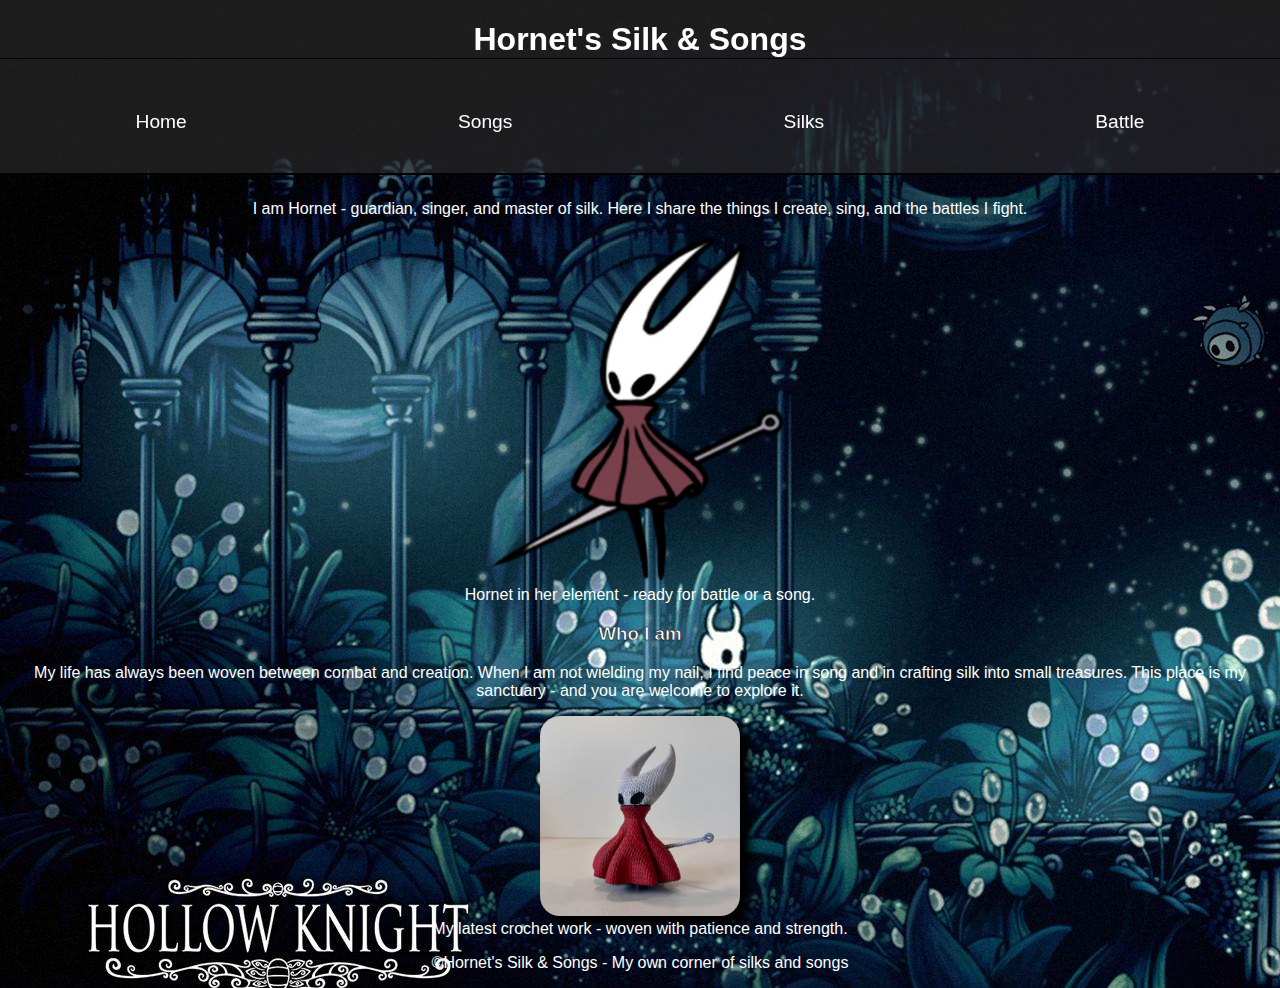
<file: index.html>
<!DOCTYPE html>
<html lang="en">
<head>
    <meta charset="UTF-8">
    <meta name="viewport" content="width=device-width, initial-scale=1.0">
    <link rel="stylesheet" href="styles.css">
    <link rel="script" href="script.js">
    <title>Hornet's Silk & Songs</title>
</head>
<body>
    <header>
        <h1><a href="./index.html">Hornet's Silk & Songs</a></h1>
    <nav class="navlinks">
        <a href="index.html">Home</a>
        <a href="songs.html">Songs</a>
        <a href="silks.html">Silks</a>
        <a href="kamp.html">Battle</a>
    </nav>
    </header>

    <main>
        <article>
            <p class="outlined-text">I am Hornet - guardian, singer, and master of silk. 
        Here I share the things I create, sing, and the battles I fight.</p>
        <figure>
            <img src="bilder\Hornet.webp" alt="Hornet" width="300">
            <figcaption>Hornet in her element - ready for battle or a song.</figcaption>
        </figure>
        </article>
        <section>
            <h3 class="outlined-text">Who I am</h3>
            <p> My life has always been woven between combat and creation. 
            When I am not wielding my nail, I find peace in song and in crafting silk into small treasures. 
            This place is my sanctuary - and you are welcome to explore it.</p>
        </section>
        <figure>
            <img src="bilder\Profil.jpeg" alt="Hornet-crochet" width="200" class="hornet">
            <figcaption>
                My latest crochet work - woven with patience and strength.
            </figcaption>
        </figure>
    </main>

    <footer>
        <p class="outlined-text">©Hornet's Silk & Songs - My own corner of silks and songs</p>
    </footer>

</body>
</html>
</file>
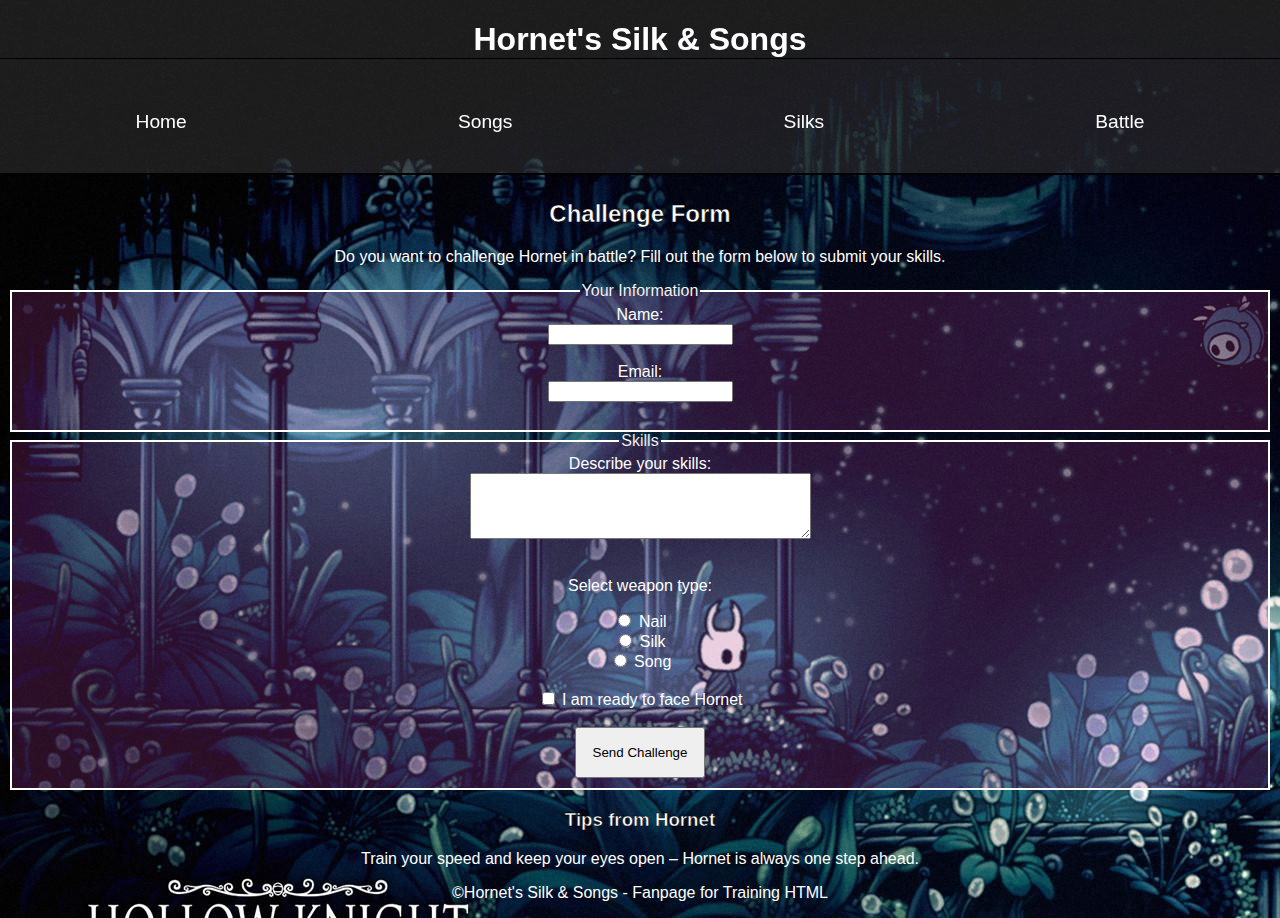
<file: kamp.html>
<!DOCTYPE html>
<html lang="en">
<head>
    <meta charset="UTF-8">
    <meta name="viewport" content="width=device-width, initial-scale=1.0">
    <link rel="stylesheet" href="styles.css">
    <link rel="script" href="script.js">
    <title>Hornet's Silk & Songs</title>
</head>
<body>
    <header>
        <h1><a href="./index.html">Hornet's Silk & Songs</a></h1>
    <nav class="navlinks">
        <a href="index.html">Home</a>
        <a href="songs.html">Songs</a>
        <a href="silks.html">Silks</a>
        <a href="kamp.html">Battle</a>

    </nav>
    </header>

    <main>
    <h2>Challenge Form</h2>
    <p>Do you want to challenge Hornet in battle? Fill out the form below to submit your skills.</p>

    <form onsubmit="submitfunction()">
        <fieldset>
        <legend>Your Information</legend>

        <label for="namn">Name:</label><br>
        <input type="text" id="namn" name="namn" required><br><br>

        <label for="epost">Email:</label><br>
        <input type="email" id="epost" name="epost" required><br><br>
        </fieldset>

        <fieldset>
        <legend>Skills</legend>

        <label for="skill">Describe your skills:</label><br>
        <textarea id="skill" name="skill" rows="4" cols="40"></textarea><br><br>

        <p>Select weapon type:</p>
        <input type="radio" id="nail" name="weapon" value="Nail">
        <label for="nail">Nail</label><br>
        <input type="radio" id="silk" name="weapon" value="Silk">
        <label for="silk">Silk</label><br>
        <input type="radio" id="song" name="weapon" value="Song">
        <label for="song">Song</label><br><br>

        <input type="checkbox" id="redo" name="redo">
        <label for="redo">I am ready to face Hornet</label><br><br>
        <button type="submit">Send Challenge</button>
        </fieldset>
    </form>

    <aside>
        <h3>Tips from Hornet</h3>
        <p>Train your speed and keep your eyes open – Hornet is always one step ahead.</p>
    </aside>
    </main>

    <footer>
        <p>©Hornet's Silk & Songs - Fanpage for Training HTML</p>
    </footer>

</body>
</html>
</file>
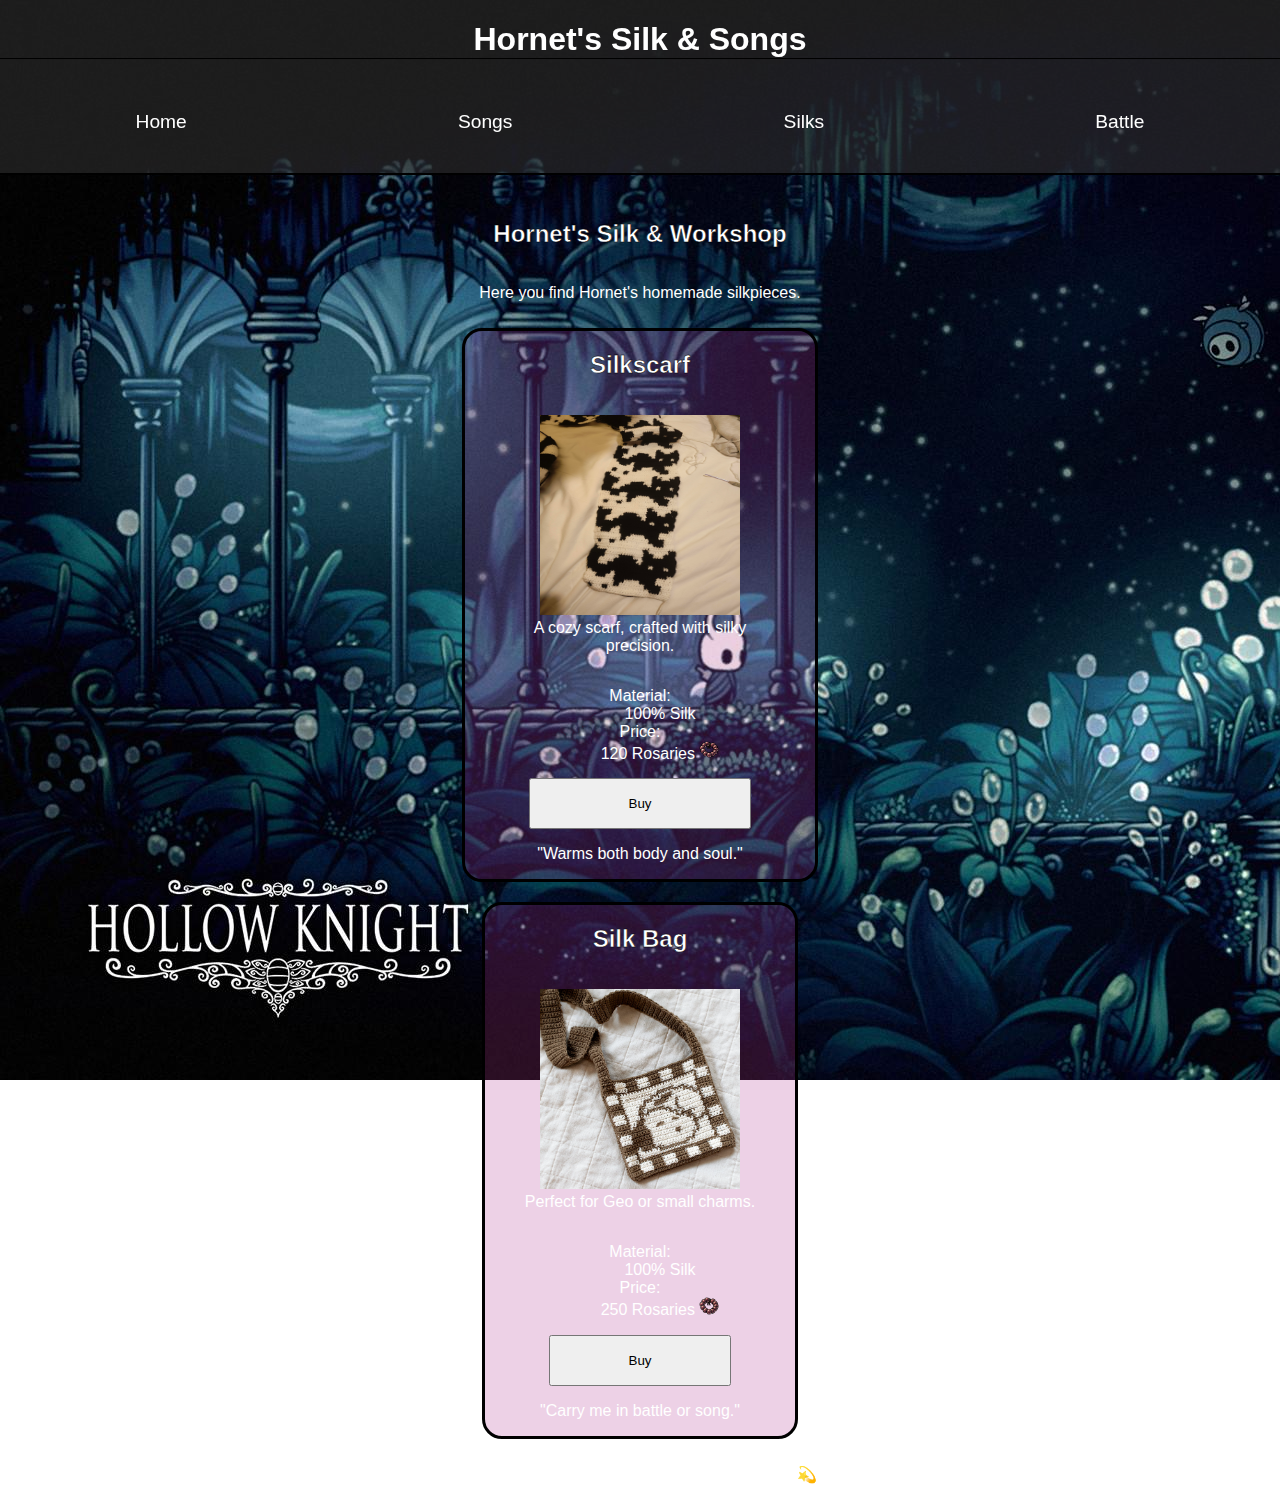
<file: silks.html>
<!DOCTYPE html>
<html lang="en">
<head>
    <meta charset="UTF-8">
    <meta name="viewport" content="width=device-width, initial-scale=1.0">
    <link rel="stylesheet" href="styles.css">
    <link rel="script" href="script.js">
<title>Hornet's Silk & Songs</title>
</head>
<body>
    <header>
        <h1><a href="./index.html">Hornet's Silk & Songs</a></h1>
    <nav class="navlinks">
        <a href="index.html">Home</a>
        <a href="songs.html">Songs</a>
        <a href="silks.html">Silks</a>
        <a href="kamp.html">Battle</a>

    </nav>
    </header>

    <main class="container-silk">
        <h2>Hornet's Silk & Workshop</h2>
        <p>Here you find Hornet's homemade silkpieces.</p>

<!-- Produkt 1 -->
    <article class="card">
        <h2>Silkscarf</h2>
    <figure>
        <img src="bilder\scarf.jpg" alt="Hornets virkade scarf" width="200" height="200">
        <figcaption>A cozy scarf, crafted with silky precision.</figcaption>
    </figure>
    <dl>
        <dt>Material:</dt><dd>100% Silk</dd>
        <dt>Price:</dt><dd>120 Rosaries  <img src="bilder\rosary.png" width="20"></dd>
    </dl>
    <button onclick="notEnoughRosaries()">Buy</button>

    <footer>
        <p>"Warms both body and soul."</p>
    </footer>
    </article>

<!-- Product 2 -->
    <article class="card">
        <h2>Silk Bag</h2>
    <figure>
        <img src="bilder\bag.webp" alt="Hornet's crocheted bag" width="200" height="200">
        <figcaption>Perfect for Geo or small charms.</figcaption>
    </figure>
    <dl>
        <dt>Material:</dt><dd>100% Silk</dd>
        <dt>Price:</dt><dd>250 Rosaries <img src="bilder\rosary.png" width="20"></dd> 
    </dl>
    <button onclick="notEnoughRosaries()">Buy</button>

        <script>
        function notEnoughRosaries() {
        alert("You don't have enough Rosaries");
        }
        </script>
    <footer>
        <p>"Carry me in battle or song."</p>
    </footer>
    </footer>
    </article>
    </main>

    <footer>
        <p>©Hornet's Silk & Songs - Only for brave heroes💫</p>
    </footer>

</body>
</html>
</file>
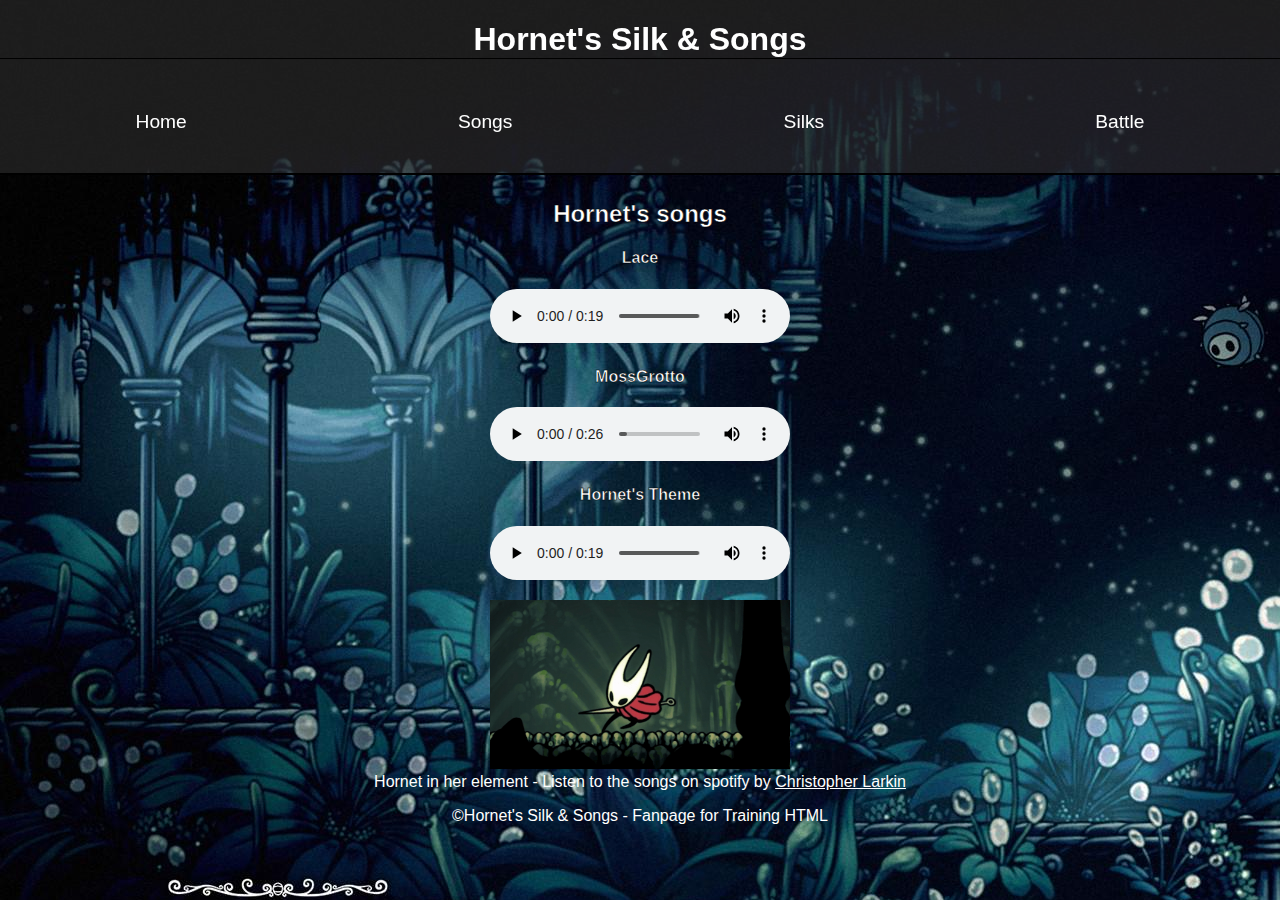
<file: songs.html>
<!DOCTYPE html>
<html lang="en">
<head>
    <meta charset="UTF-8">
    <meta name="viewport" content="width=device-width, initial-scale=1.0">
    <link rel="stylesheet" href="styles.css">
    <link rel="script" href="script.js">
<title>Hornet's Silk & Songs</title>
</head>
<body>
    <header>
        <h1><a href="./index.html">Hornet's Silk & Songs</a></h1>
    <nav class="navlinks">
        <a href="index.html">Home</a>
        <a href="songs.html">Songs</a>
        <a href="silks.html">Silks</a>
        <a href="kamp.html">Battle</a>

    </nav>
    </header>

    <main>
        <h2>Hornet's songs</h2>
        <article id="container-song">
            
            <ul>
            <li>
                <h4>Lace</h4>
                <audio controls>
                    <source src="ljud-videos\Lace.mp3">
                </audio> 
            </li>  

            <li>
                <h4>MossGrotto</h4>
                <audio controls>
                    <source src="ljud-videos\MossGrotto.mp3">
                </audio>
            </li>

            <li>
                <h4>Hornet's Theme</h4>
                <audio controls>
                    <source src="ljud-videos\Hornet'sTheme.mp3">
                </audio> 
            </li>
            </ul>
        </article>
    <aside>
        <figure>
            <img src="bilder\Hornet-dancing.gif" alt="Hornet dancing" width="300">
            <figcaption>Hornet in her element - Listen to the songs on spotify by <a href="https://open.spotify.com/artist/13kMpt8IdcHcdxPLcJrgU2" class="larkin">Christopher Larkin</a></figcaption>
        </figure>
    </aside>
    </main>

    <footer>
        <p>©Hornet's Silk & Songs - Fanpage for Training HTML</p>
    </footer>

</body>
</html>
</file>
<file: styles.css>
@import url('https://fonts.cdnfonts.com/css/trajan-pro');
@import url('https://fonts.cdnfonts.com/css/perpetua-titling-mt');

body{
    background-image:url('./bilder/Hollow.jpg');
    background-attachment:fixed;
    background-repeat: no-repeat;
    text-align: center;
    font-family: 'Trajan Pro', sans-serif;

}

header{
    font-family: 'Perpetua Titling MT', sans-serif;
    background-color: rgba(48, 48, 48, 0.594);
    color: #fff;
    position: fixed;
    z-index: 10; /* högre än main */
    width: 100%;
    top: 0;
    left: 0;
    border-bottom:2px solid #000000;
}

header a{
    text-decoration: none;
    color: #fff;
}

header h1{
    border-bottom: #000 1px solid;
}

header a:hover{
    color: #000000;
}

main {
    text-align: center;
    color: #fff;
    margin-top: 200px;
    z-index: 2;
}

footer{
    color:#fff;
}

.navlinks{
    display: flex;
    border-radius: 10px;
    padding: 10px 0 20px 0;
    justify-content: space-around;

}

.navlinks a{
text-decoration: none;
font-size: larger;
color: #fff;
padding: 20px; 
border-radius: 10px;
}

h2{
    color: white;
    -webkit-text-stroke: 0.5px black; /* Outline thickness and color */
    -webkit-text-fill-color: white; 
}

h3{
    color: white; 
    -webkit-text-stroke: 0.5px black; 
    -webkit-text-fill-color: white;
}

h4{  
    color: white;
    -webkit-text-stroke: 0.5px black; 
    -webkit-text-fill-color: white; 
}

#container-song{
    text-align: center;
    margin-left: -40px;
}

fieldset{
    background-color: rgba(179, 55, 146, 0.231);
    border: #fff solid 2px;
}

fieldset legend{
    color: white;
    -webkit-text-stroke: 0.1px black; 
    -webkit-text-fill-color: white;
}

button{
    font-family: 'Trajan Pro', sans-serif;
    padding: 1rem;
}

button:hover{
    background-color: #202020c8;
    color: #fff;
    cursor:grab;
}

.hornet{
    box-shadow: 10px 10px 10px #000000;
    border-radius: 20px;
}

.larkin{
    color: #fff;
    text-decoration: underline;
}

.card{
    display: flex;
    flex-flow: column wrap;
    max-width: 350px;
    background-color: rgba(179, 55, 146, 0.231);
    border: #000000 solid 3px;
    border-radius: 20px;
    margin: 10px 0 10px 0;
    text-align: center;
}

#E2725B

.card img{
    border-radius: 20px;
}

.card button{
    margin-left: 4rem;
    margin-right: 4rem;
}

.container-silk{
    display: flex;
    flex-direction: column;
    justify-content: center;
    align-items: center;
}
</file>
